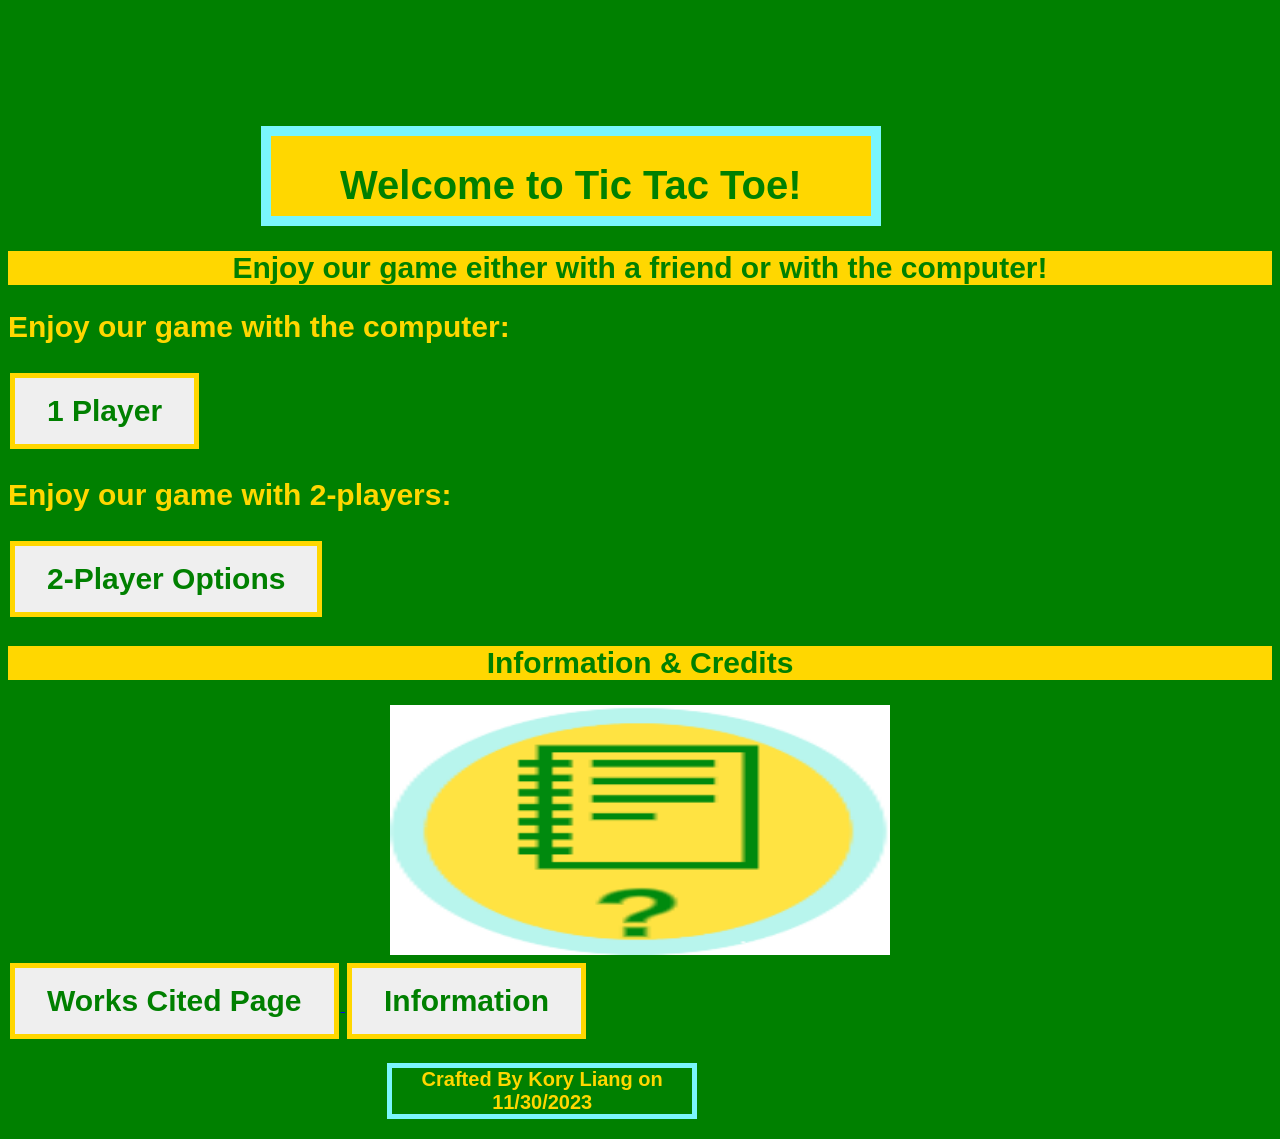
<file: index.html>
<!DOCTYPE html>
<html lang="en">

  <head>
    <meta charset="UTF-8">
    <meta http-equiv="X-UA-Compatible" content="IE=edge">
    <meta name="viewport" content="width=device-width, initial-scale=1.0">

    <!-- Fonts -->
    <link rel="preconnect" href="https://fonts.gstatic.com">
    <link href="https://fonts.googleapis.com/css2?family=Itim&display=swap" rel="stylesheet">

    <!-- CSS & Head content -->
    <link rel="stylesheet" href="index.css">

    <title>tic-tac-toe</title>
    <link rel="icon" href="images/favicon.png" alt="icon">
  </head>

<body>
    <div class="title">
      <h1 style="font-size: 40px;">Welcome to Tic Tac Toe!</h1>
    </div>

    <h2 style="text-align: center; background-color: gold; color: green;">
      Enjoy our game either with a friend or with the computer!
    </h2>

    <!-- Game Versions -->
    <h2>Enjoy our game with the computer:</h2>

    <a href="singles/singles.html">
      <button class="button button1">1 Player</button>
    </a>

    <h2>Enjoy our game with 2-players:</h2>
    <a href="twoplayers/door2.html">
      <button class="button button1">2-Player Options</button>
    </a>
 

    <!-- About the Project -->
    <div class="about">
      <h2 style="background-color: gold; color: green;">Information & Credits</h2>    
      <img src="images/about.png" alt="aboutpng" width="500px" height="250px">
    </div>

      <a href="about/cites.html">
        <button class="button button2">Works Cited Page</button>
      </a>

      <a href="about/report.html">
          <button class="button button2">Information</button>
      </a>

      <h3 style="font-size: 20px; 
        text-align: center; 
        border: 5px solid #79F6FC; 
        width: 300px; 
        position: relative;
        z-index: 1;
        top: 0;
        bottom: 0;
        left: 30%;">
        Crafted By Kory Liang on 11/30/2023
      </h3>
  </body>

</html>


</html>
</file>
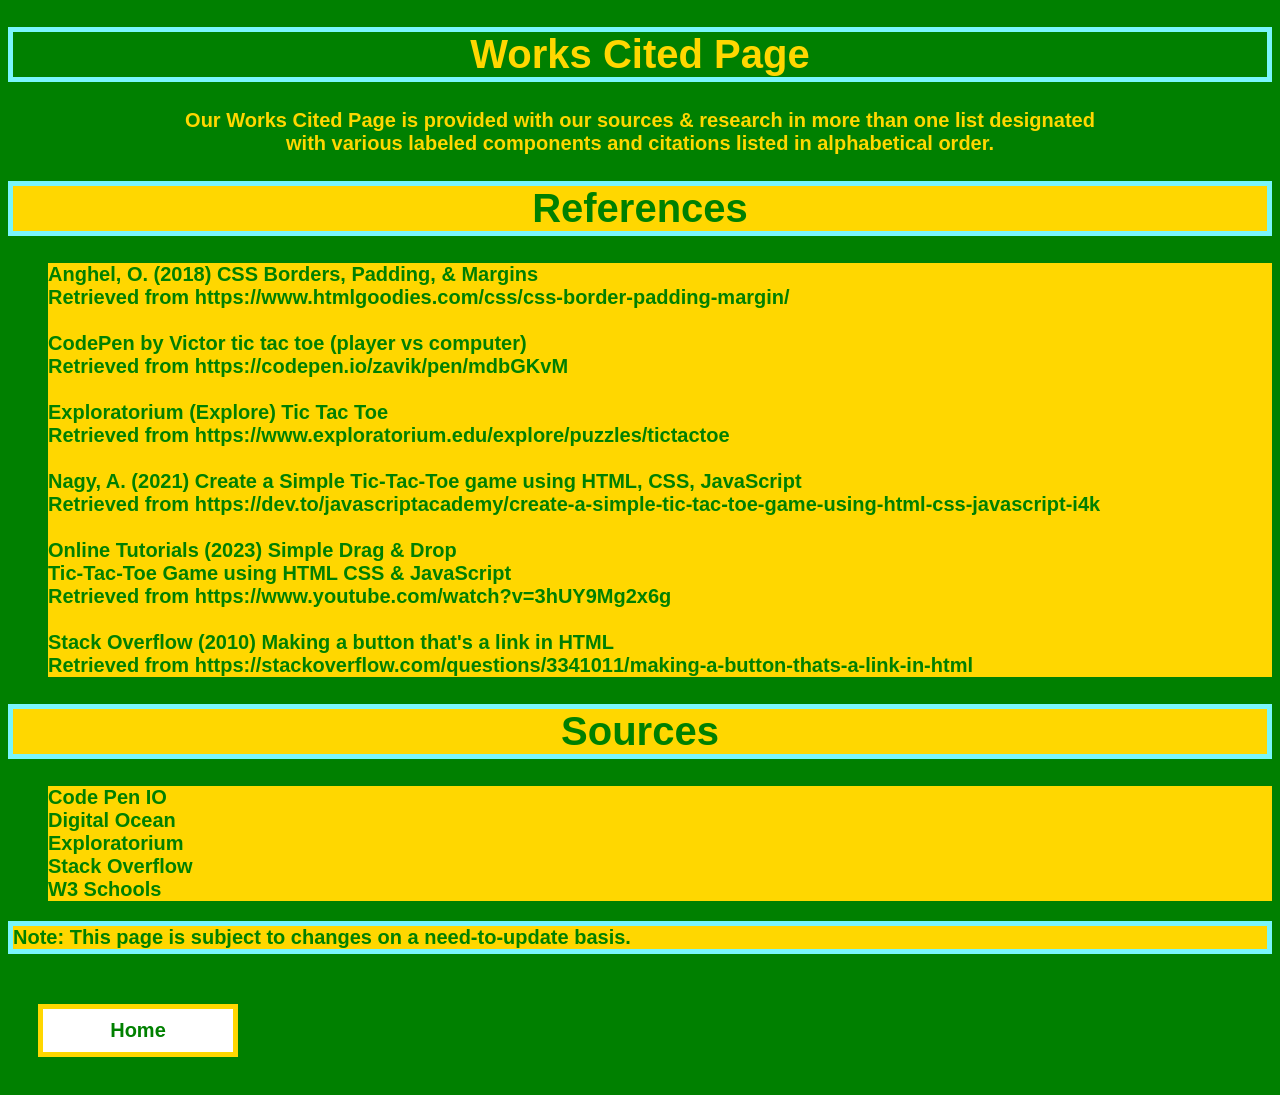
<file: about/cites.html>
<!DOCTYPE html>
<html lang="en">

<head>
  <meta charset="UTF-8">
  <meta http-equiv="X-UA-Compatible" content="IE=edge">
  <meta name="viewport" content="width=device-width, initial-scale=1.0">

  <!-- Fonts -->
  <link rel="preconnect" href="https://fonts.gstatic.com">
  <link href="https://fonts.googleapis.com/css2?family=Itim&display=swap" rel="stylesheet">

  <!-- CSS & Head content -->
  <link rel="stylesheet" href="about.css">

  <title>tic-tac-toe</title>
  <link rel="icon" href="../TicTacToe/images/favicon.png" alt="icon">
</head>

<body>
  <h1>Works Cited Page</h1>

  <h3>Our Works Cited Page is provided with our sources & research in more than one list designated<br>
    with various labeled components and citations listed in alphabetical order.</h3>

  <h1 style="background-color: gold; color: green;">References</h1>
  <ol>
    <p>
      Anghel, O. (2018) CSS Borders, Padding, & Margins<br>Retrieved from
      https://www.htmlgoodies.com/css/css-border-padding-margin/<br>
      
      <br>

      CodePen by Victor tic tac toe (player vs computer)<br>
      Retrieved from https://codepen.io/zavik/pen/mdbGKvM<br>

      <br>

      <!-- Read about Tic Tac Toe:-->
      Exploratorium (Explore) Tic Tac Toe<br>
      Retrieved from https://www.exploratorium.edu/explore/puzzles/tictactoe<br>

      <br>

      Nagy, A. (2021) Create a Simple Tic-Tac-Toe game using HTML, CSS, JavaScript<br>
      Retrieved from https://dev.to/javascriptacademy/create-a-simple-tic-tac-toe-game-using-html-css-javascript-i4k<br>

      <br>

      Online Tutorials (2023) Simple Drag & Drop<br> 
      Tic-Tac-Toe Game using HTML CSS & JavaScript<br> 
      Retrieved from https://www.youtube.com/watch?v=3hUY9Mg2x6g<br>

      <br>

      Stack Overflow (2010)
      Making a button that's a link in HTML 
      <br>Retrieved from https://stackoverflow.com/questions/3341011/making-a-button-thats-a-link-in-html 
    </p>
  </ol>

  <h1 style="background-color: gold; color: green;">Sources</h1>
  <ul>
    <p>Code Pen IO<br>
      Digital Ocean<br>
      Exploratorium<br>
      Stack Overflow<br>
      W3 Schools
    </p>
  </ul>

  <p style="border: 5px solid #79F6FC;">Note: This page is subject to changes on a need-to-update basis.</p>

  <a href="../index.html">
    <button class="home">Home</button>
  </a>

</body>

</html>
</file>
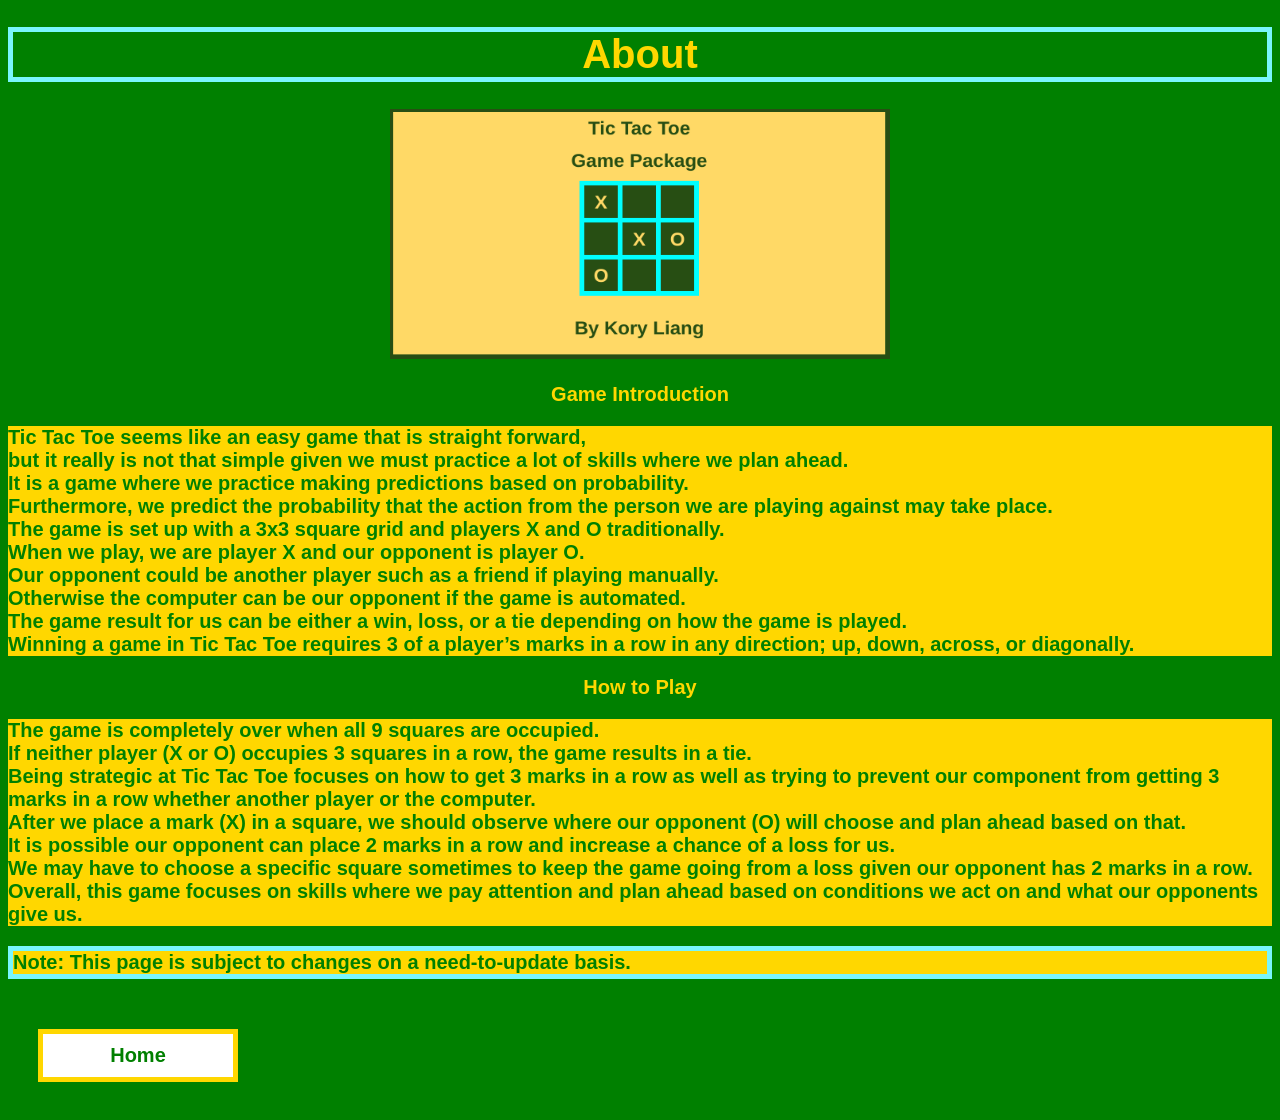
<file: about/report.html>
<!DOCTYPE html>
<html lang="en">
  <head>
    <meta charset="UTF-8">
    <meta http-equiv="X-UA-Compatible" content="IE=edge">
    <meta name="viewport" content="width=device-width, initial-scale=1.0">

    <!-- Fonts -->
    <link rel="preconnect" href="https://fonts.gstatic.com">
    <link href="https://fonts.googleapis.com/css2?family=Itim&display=swap" rel="stylesheet">

    <!-- CSS & Head content -->
    <link rel="stylesheet" href="about.css">

    <title>tic-tac-toe</title>
    <link rel="icon" href="../TicTacToe/images/favicon.png" alt="icon">
  </head>

  <body>
    <h1>About</h1>
    <div class="title">
      <img src="../images/title.png" alt="homepic" width="500px" height="250px">
    </div>

    <h3>Game Introduction</h3>
    <p>
      Tic Tac Toe seems like an easy game that is straight forward,<br> 
      but it really is not that simple given we must practice a lot of skills where we plan ahead.<br>  
      It is a game where we practice making predictions based on probability.<br>  
      Furthermore, 
      we predict the probability that the action from the person we are playing against may take place.<br>  
      The game is set up with a 3x3 square grid and players X and O traditionally.<br>  
      When we play, we are player X and our opponent is player O.<br>  
      Our opponent could be another player such as a friend if playing manually.<br>  
      Otherwise the computer can be our opponent if the game is automated.<br>  
      The game result for us can be either a win, loss, 
      or a tie depending on how the game is played.<br>  
      Winning a game in Tic Tac Toe requires 3 of a player’s marks in a row in any direction; 
      up, down, across, or diagonally. 
    </p>

    <h3>How to Play</h3>
    <p>
      The game is completely over when all 9 squares are occupied.<br>  
      If neither player (X or O) occupies 3 squares in a row, the game results in a tie.<br>  
      Being strategic at Tic Tac Toe focuses on how to get 3 marks in a row as well as 
      trying to prevent our component from getting 3 marks in a row whether another player or the computer.<br>  
      After we place a mark (X) in a square, 
      we should observe where our opponent (O) will choose and plan ahead based on that.<br>  
      It is possible our opponent can place 2 marks in a row and increase a chance of a loss for us.<br>  
      We may have to choose a specific square sometimes 
      to keep the game going from a loss given our opponent has 2 marks in a row.<br>  
      Overall, this game focuses on skills where we pay attention and plan ahead 
      based on conditions we act on and what our opponents give us.
    </p>

    <p style="border: 5px solid #79F6FC;">Note: This page is subject to changes on a need-to-update basis.</p>
    
      <a href="../index.html">
        <button class="home">Home</button>
      </a>

  </body>
</html>
</file>
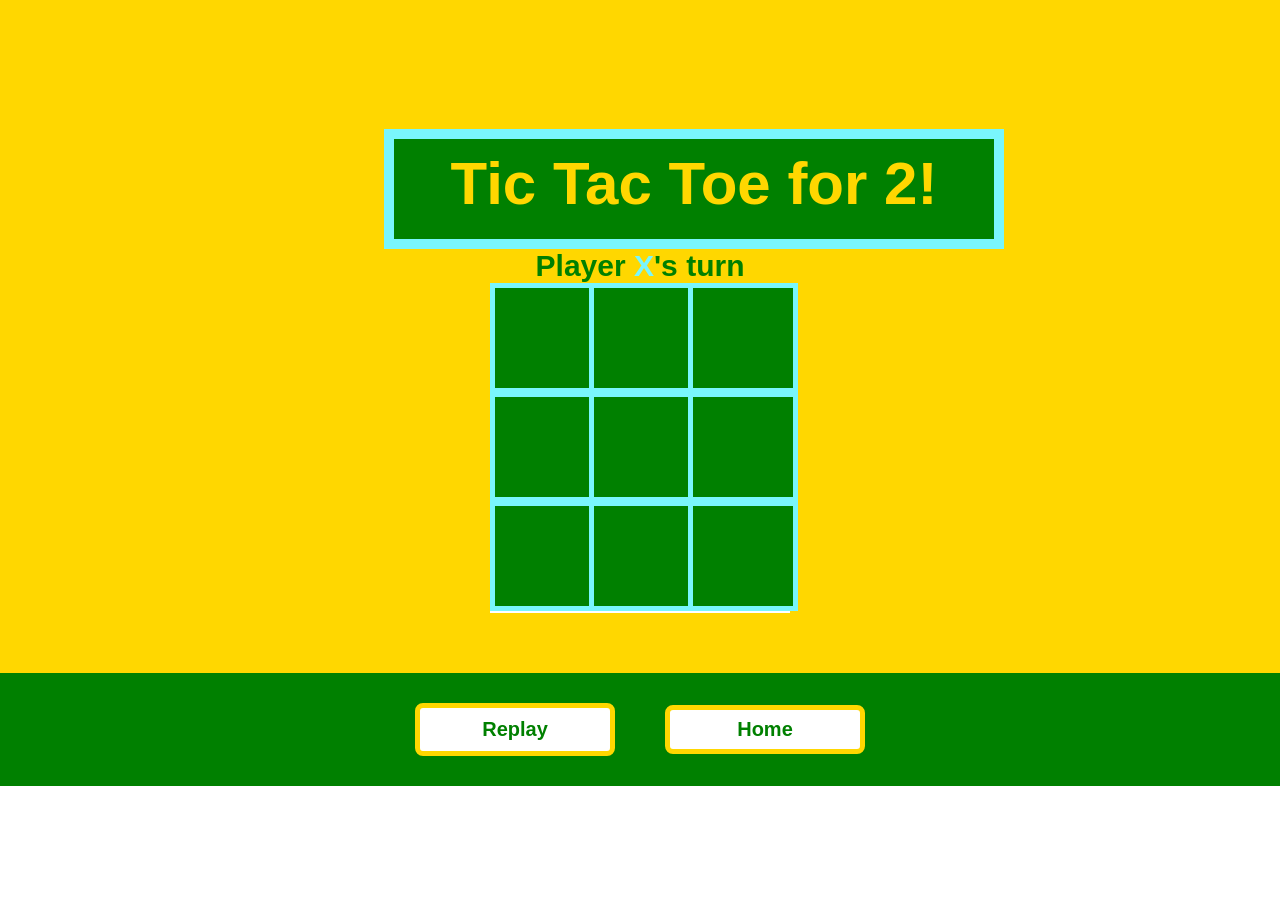
<file: multiples/multiples.html>
<!-- 
Sources: 
https://www.htmlgoodies.com/css/css-border-padding-margin/

https://dev.to/javascriptacademy/create-a-simple-tic-tac-toe-game-using-html-css-javascript-i4k
-->

<!DOCTYPE html>
<html lang="en">

<head>
  <meta charset="UTF-8">
  <meta http-equiv="X-UA-Compatible" content="IE=edge">
  <meta name="viewport" content="width=device-width, initial-scale=1.0">

  <!-- CSS & JS Functionalities for the 2-player game -->
  <script type="text/javascript" src="multiples.js"></script>
  <link rel="stylesheet" href="multiples.css">

  <!-- Fonts -->
  <link rel="preconnect" href="https://fonts.gstatic.com">
  <link href="https://fonts.googleapis.com/css2?family=Itim&display=swap" rel="stylesheet">

  <!-- Head content -->
  <title>tic-tac-toe</title>
  <link rel="icon" href="../images/favicon1-1.JPG" alt="icon">
</head>

<body>
  <main class="background">
    <section class="title">
      <h1>Tic Tac Toe for 2!</h1>
    </section>

    <section class="display">
      Player <span class="display-player playerX">X</span>'s turn
    </section>

    <section class="container">
      <div class="tile"></div>
      <div class="tile"></div>
      <div class="tile"></div>
      <div class="tile"></div>
      <div class="tile"></div>
      <div class="tile"></div>
      <div class="tile"></div>
      <div class="tile"></div>
      <div class="tile"></div>
    </section>

    <section class="display announcer hide"></section>

    <section class="controls">
      <button id="reset">Replay</button>

      <a href="../index.html">
        <button class="home">Home</button>
      </a>
    </section>

  </main>
</body>

</html>
</file>
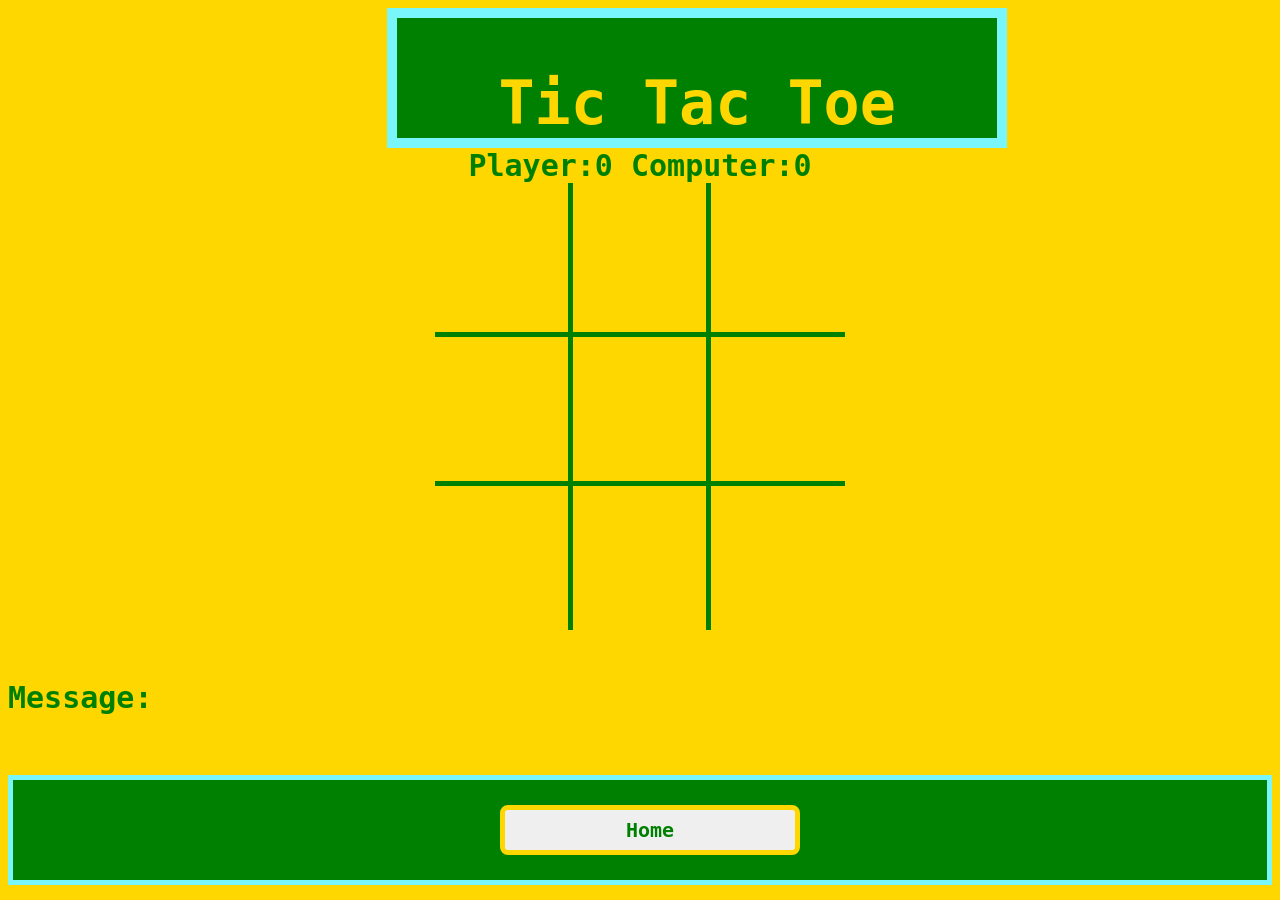
<file: singles/singles.html>
<!DOCTYPE html>
<html lang="en">

<head>
  <meta charset="UTF-8">
  <meta http-equiv="X-UA-Compatible" content="IE=edge">
  <meta name="viewport" content="width=device-width, initial-scale=1.0">
  <script src="https://code.jquery.com/jquery-3.6.0.min.js"></script>

  <!-- CSS & JS Functionalities for the 1-player game -->
  <script type="text/javascript" src="singles.js"></script>
  <link rel="stylesheet" href="singles.css">

  <!-- Fonts -->
  <link rel="preconnect" href="https://fonts.gstatic.com">
  <link href="https://fonts.googleapis.com/css2?family=Itim&display=swap" rel="stylesheet">

  <title>tic-tac-toe</title>
  <link rel="icon" href="../images/favicon1-1.JPG" alt="icon">
</head>

<body>
  <section class="title">
    <h1>Tic Tac Toe</h1>
  </section>

  <div class="score">Player:<span class="playerScore">0</span> Computer:<span class="computerScore">0</span></div>

  <div class="tictactoe-board">
    <script src="https://ajax.googleapis.com/ajax/libs/jquery/2.1.3/jquery.min.js"></script>
    <script>
      for (var i = 0; i < 3; i++) {
        document.write('<div class="board-row">');
        for (var j = 0; j < 3; j++) {
          document.write('<div class="board-cell cell-');
          document.write(i + '-' + j);
          document.write('">' + "&nbsp" + '</div>');
        };
        document.write('</div>');
      };
    </script>
  </div>

  <div class="message">
    Message: <span class="message-text">&nbsp;</span>
  </div>

  <!-- Game Home Page -->
  <section class="controls">
    <a href="../index.html">
      <button class="home">Home</button>
    </a>
  </section>
</body>

</html>
</file>
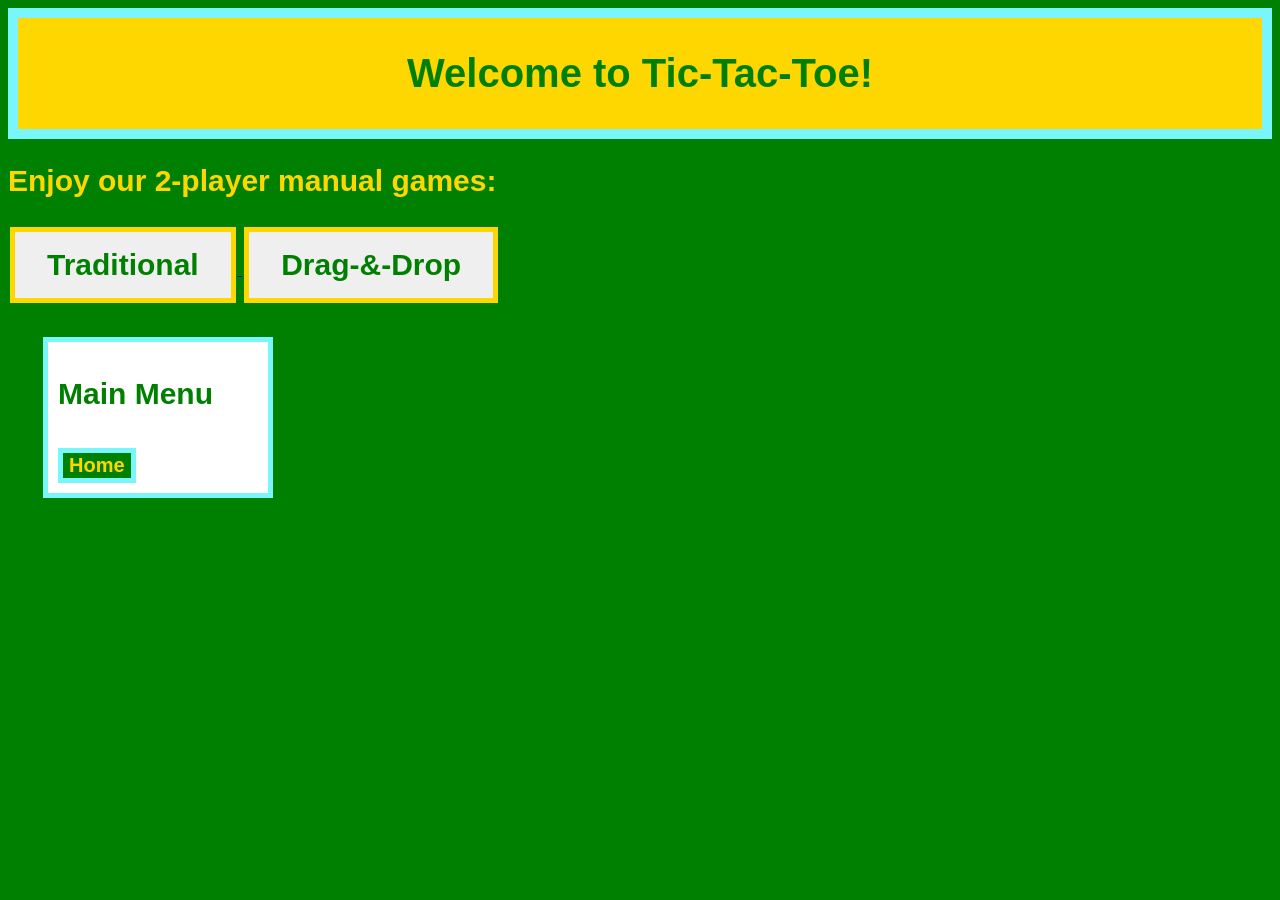
<file: twoplayers/door2.html>
<!DOCTYPE html>
<html>
    <head>
        <meta charset="UTF-8">
        <meta http-equiv="X-UA-Compatible" content="IE=edge">
        <meta name="viewport" content="width=device-width, initial-scale=1.0">
      
        <!-- Stylesheet -->
        <link rel="preconnect" href="https://fonts.gstatic.com">
      
        <!-- CSS & Head content -->
        <link rel="stylesheet" type="text/css" href="door2.css">
      
        <title>tic-tac-toe</title>
        <link rel="icon" href="../TicTacToe/images/favicon.png" alt="icon">
    </head>

    <body>
        <section class="welcome">
          <h1 style="font-size: 40px">Welcome to Tic-Tac-Toe!</h1>
        </section>
        
        <section class="games">
            <h2>Enjoy our 2-player manual games:</h2>
            
            <a href="../twoplayers/multiples/multiples.html">
              <button class="button button1">Traditional</button>
            </a>
      
            <a href="../twoplayers/animated/svg2.html">
              <button class="button button1">Drag-&-Drop</button>
            </a>
        </section>

        <section class="home">
            <h2>Main Menu</h2>
            <a href="../index.html"><button id="home">Home</button></a>
        </section>
    </body>
</html>
</file>
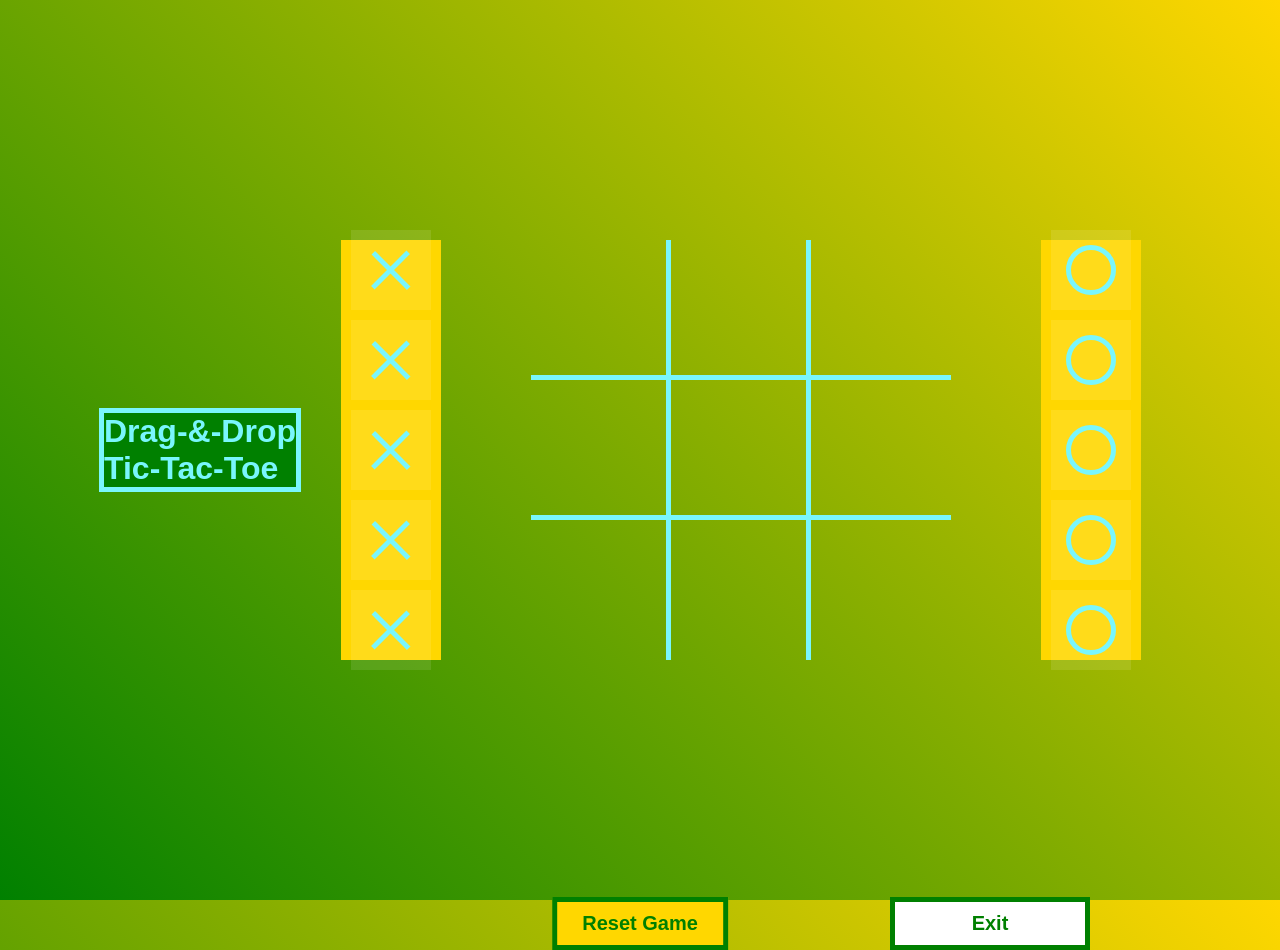
<file: twoplayers/animated/svg2.html>
<!DOCTYPE html>
<html lang="en">

<head>
  <meta charset="UTF-8">
  <meta http-equiv="X-UA-Compatible" content="IE=edge">
  <meta name="viewport" content="width=device-width, initial-scale=1.0">
  
  <title>tic-tac-toe</title>
  <link rel="icon" href="images/favicon.png" alt="icon">

  <!-- Stylesheet -->
  <link rel="stylesheet" type="text/css" href="../animated/svg2.css">
  <link rel="preconnect" href="https://fonts.gstatic.com">
</head>

<body>
  <h1>Drag-&-Drop<br>Tic-Tac-Toe</h1>

  <div class="drag">
    <div class="dragBox">
      <div class="cross" draggable="true" ondragstart="drag(event)" id="cross1"></div>
    </div>

    <div class="dragBox">
      <div class="cross" draggable="true" ondragstart="drag(event)" id="cross2"></div>
    </div>

    <div class="dragBox">
      <div class="cross" draggable="true" ondragstart="drag(event)" id="cross3"></div>
    </div>

    <div class="dragBox">
      <div class="cross" draggable="true" ondragstart="drag(event)" id="cross4"></div>
    </div>

    <div class="dragBox">
      <div class="cross" draggable="true" ondragstart="drag(event)" id="cross5"></div>
    </div>
  </div>

  <div class="board">
    <div class="dropBox" ondrop="drop(event)" ondragover="allowDrop(event)"></div>
    <div class="dropBox" ondrop="drop(event)" ondragover="allowDrop(event)"></div>
    <div class="dropBox" ondrop="drop(event)" ondragover="allowDrop(event)"></div>

    <div class="dropBox" ondrop="drop(event)" ondragover="allowDrop(event)"></div>
    <div class="dropBox" ondrop="drop(event)" ondragover="allowDrop(event)"></div>
    <div class="dropBox" ondrop="drop(event)" ondragover="allowDrop(event)"></div>

    <div class="dropBox" ondrop="drop(event)" ondragover="allowDrop(event)"></div>
    <div class="dropBox" ondrop="drop(event)" ondragover="allowDrop(event)"></div>
    <div class="dropBox" ondrop="drop(event)" ondragover="allowDrop(event)"></div>
  </div>

  <div class="drag">
    <div class="dragBox">
      <div class="circle" draggable="true" ondragstart="drag(event)" id="circle1"></div>
    </div>

    <div class="dragBox">
      <div class="circle" draggable="true" ondragstart="drag(event)" id="circle2"></div>
    </div>

    <div class="dragBox">
      <div class="circle" draggable="true" ondragstart="drag(event)" id="circle3"></div>
    </div>

    <div class="dragBox">
      <div class="circle" draggable="true" ondragstart="drag(event)" id="circle4"></div>
    </div>

    <div class="dragBox">
      <div class="circle" draggable="true" ondragstart="drag(event)" id="circle5"></div>
    </div>
  </div>

  <button class="reset" onclick="reset(event)">Reset Game</button>

  <a href="../door2.html">
    <button class="home">Exit</button>
  </a>

  <script>
    function reset(event) {
      location.reload();
    }

    function allowDrop(event) {
      event.preventDefault();
    }

    function drag(event) {
      event.dataTransfer.setData("text", event.target.id);
    }

    function drop(event) {
      event.preventDefault();
      var data = event.dataTransfer.getData("text");
      event.target.appendChild(document.getElementById(data));
    }
  </script>
</body>

</html>
</file>
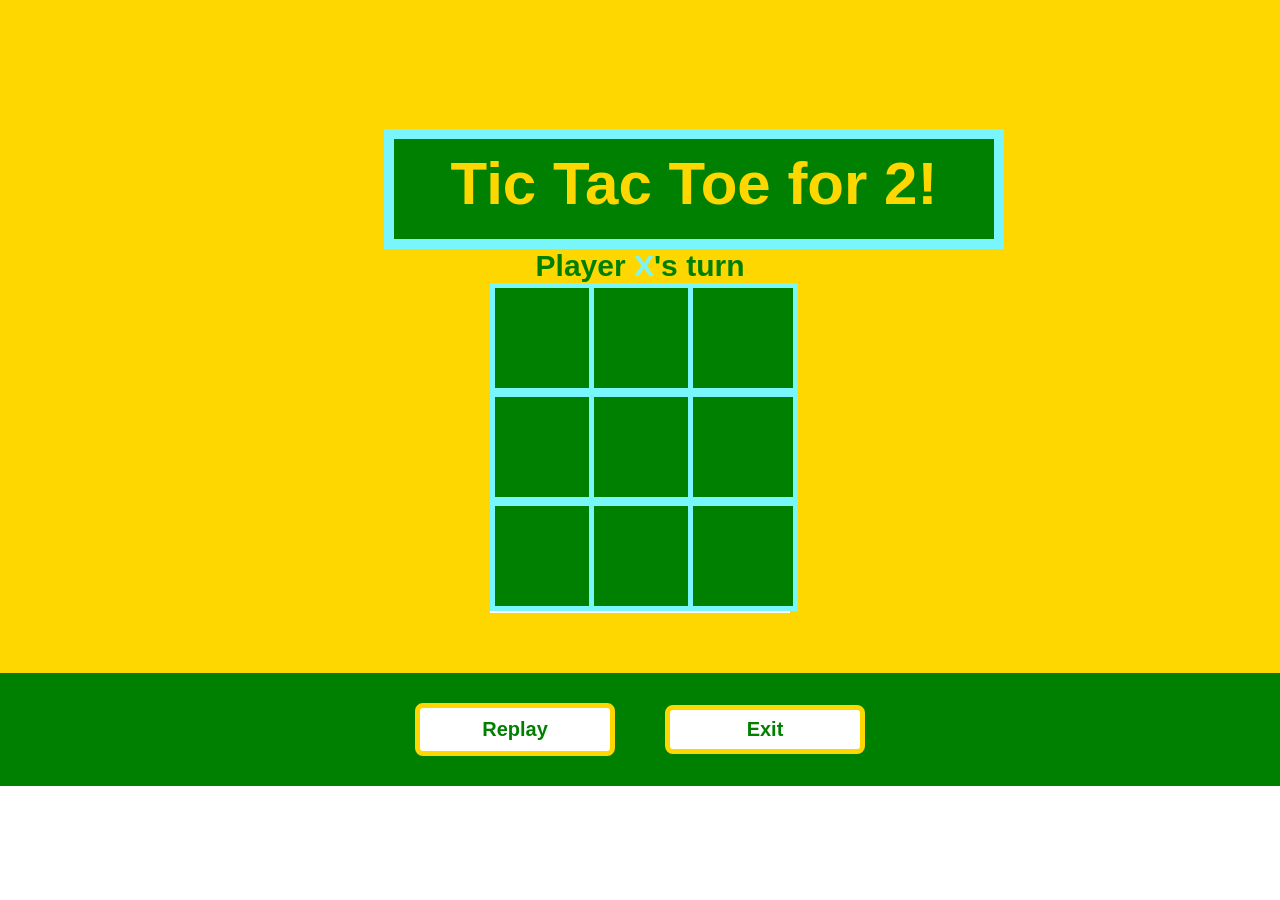
<file: twoplayers/multiples/multiples.html>
<!DOCTYPE html>
<html lang="en">

<head>
  <meta charset="UTF-8">
  <meta http-equiv="X-UA-Compatible" content="IE=edge">
  <meta name="viewport" content="width=device-width, initial-scale=1.0">

  <!-- CSS & JS Functionalities for the 2-player game -->
  <script type="text/javascript" src="multiples.js"></script>
  <link rel="stylesheet" href="multiples.css">

  <!-- Fonts -->
  <link rel="preconnect" href="https://fonts.gstatic.com">
  <link href="https://fonts.googleapis.com/css2?family=Itim&display=swap" rel="stylesheet">

  <!-- Head content -->
  <title>tic-tac-toe</title>
  <link rel="icon" href="../images/favicon1-1.JPG" alt="icon">
</head>

<body>
  <main class="background">
    <section class="title">
      <h1>Tic Tac Toe for 2!</h1>
    </section>

    <section class="display">
      Player <span class="display-player playerX">X</span>'s turn
    </section>

    <section class="container">
      <div class="tile"></div>
      <div class="tile"></div>
      <div class="tile"></div>
      <div class="tile"></div>
      <div class="tile"></div>
      <div class="tile"></div>
      <div class="tile"></div>
      <div class="tile"></div>
      <div class="tile"></div>
    </section>

    <section class="display announcer hide"></section>

    <section class="controls">
        <button id="reset">Replay</button>

        <a href="../door2.html">
          <button class="exit">Exit</button>
        </a>
    </section>
  </main>
</body>

</html>
</file>
<file: index.css>
.title {
  color: green;
  position: relative;
  z-index: 1;
  top: 0;
  bottom: 0;
  left: 20%;
  text-align: center;
  font-size: 40px;
  margin-top: 10%;
  background-color: gold;
  height: 80px;
  border: 10px solid #79F6FC;
  width: 600px;
}

body {
  font-family: arial;
  background: green;
  color: gold;
}

h2 { font-size: 30px; }

.about {
  position: relative;
  z-index: 1;
  top: 0;
  bottom: 0; 
  text-align: center;
  justify-content: center;
  align-items: center;
}

/* Use the transition-duration property to determine the speed of the "hover" effect: */
.button {
  border: none;
  padding: 16px 32px;
  text-align: center;
  text-decoration: none;
  display: inline-block;
  font-size: 16px;
  margin: 4px 2px;
  transition-duration: 0.4s;
  cursor: pointer;
}

.button1,
.button2 {
  color: green;
  border: 5px solid gold;
  font-family: arial;
  font-weight: bold;
  font-size: 30px;
}

.button2 {
  justify-content: center;
  align-items: center;
}

.button1:hover,
.button2:hover {
  background-color: #79F6FC;
  color: green;
}
</file>
<file: about/about.css>
body {
  background-color: green;
  font-weight: bold;
  font-family: arial;
  color: gold;
}

h1 {
  border: 5px solid #79F6FC;
  text-align: center;
  font-size: 40px;
}

h3 {
  font-size: 20px;
  text-align: center;
}

.title {
  justify-content: center;
  align-items: center;
  text-align: center;
}

p {
  background-color: gold;
  color: green;
  font-size: 20px;
}

.home {
  cursor: pointer;
  border: 5px solid gold;
  background-color: white;
  color: green;
  font-size: 20px;
  font-weight: bold;
  width: 200px;
  padding: 10px;
  margin: 30px;
}

.home:hover {
  background-color: #79F6FC;
  color: green;
}
</file>
<file: multiples/multiples.css>
* {
  padding: 0;
  margin: 0;
  font-family: arial;
}

.background {
  background-color: gold;
  height: 100%;
  margin: 0;
  padding-top: 1px;
}

.title {
  background-color: green;
  position: relative;
  z-index: 1;
  top: 0;
  bottom: 0;
  left: 30%;
  text-align: center;
  padding-top: 10px;
  padding-bottom: 10px;
  font-size: 40px;
  margin-top: 10%;
  color: gold;
  height: 80px;
  border: 10px solid #79F6FC;
  width: 600px;
}

.display {
  color: green;
  font-size: 30px;
  text-align: center;
  font-weight: bold;
}

.hide {
  display: none;
}

.container {
  margin: 0 auto;
  display: grid;
  grid-template-columns: 33% 33% 33%;
  grid-template-rows: 33% 33% 33%;
  max-width: 300px;
  background-color: white;
}

.tile {
  border: 5px solid #79F6FC;
  background-color: green;
  min-width: 100px;
  min-height: 100px;
  display: flex;
  justify-content: center;
  align-items: center;
  font-size: 50px;
  cursor: pointer;
}

.playerX,
.playerO {
  font-weight: bold;
  color: #79F6FC;
}

.controls {
  background-color: green;
  font-size: 30px;
  font-weight: bold;
  display: flex;
  flex-direction: row;
  justify-content: center;
  align-items: center;
  margin-top: 2em;
}

.controls button {
  padding: 8px;
  border-radius: 8px;
  font-size: 20px;
  margin-left: 1em;
  cursor: pointer;
  border: 5px solid gold;
}

.home,
#reset {
  background-color: white;
  color: green;
  font-size: 20px;
  font-weight: bold;
  width: 200px;
  padding: 10px;
  margin: 30px;
}

.home:hover,
#reset:hover {
  background-color: #79F6FC;
  color: green;
}

.restart {
  background-color: #79F6FC;
}
</file>
<file: singles/singles.css>
@import url(https://fonts.googleapis.com/css?family=Dancing+Script);

body {
  font-family: monospace;
  font-weight: bold;
  font-size: 30px;
  background-color: gold;
  color: green;
}

.text-center {
  text-align: center;
}

.title {
  background-color: green;
  position: relative;
  z-index: 1;
  top: 0;
  bottom: 0;
  left: 30%;
  text-align: center;
  padding-bottom: 40px;
  font-size: 40px;
  color: gold;
  height: 80px;
  border: 10px solid #79F6FC;
  width: 600px;
}

.score {
  color: green;
  text-align: center;
}

.tictactoe-board {
  width: 410px;
  margin: 0px auto;
}

.board-row {
  clear: both;
  margin: 0px auto;
  border-bottom: 5px solid green;
}

.board-row:first-of-type {
  border-bottom: 0px;
}

.board-cell {
  float: left;
  font-size: 8rem;
  padding: 0px 28px 0px 28px;
  cursor: pointer;
}

.board-row>.board-cell {
  border-right: 5px solid green;
}

.board-row>.board-cell:last-of-type {
  border-right: 0px;
}

.message {
  clear: both;
  padding-top: 50px;
}

.controls {
  height: 100px;
  border: 5px solid #79F6FC;
  background-color: green;
  font-size: 30px;
  font-weight: bold;
  display: flex;
  flex-direction: row;
  justify-content: center;
  align-items: center;
  margin-top: 2em;
}

.controls button {
  padding: 8px;
  border-radius: 8px;
  font-size: 20px;
  margin-left: 1em;
  cursor: pointer;
  border: 5px solid gold;
  width: 300px;
}

.home {
  color: green;
  border: 5px solid gold;
  font-weight: bold;
  font-size: 30px;
  font-family: monospace;
}

.home:hover {
  background-color: #79F6FC;
  color: green;
}
</file>
<file: twoplayers/door2.css>
.welcome {
  color: green;
  position: relative;
  font-size: 40px;
  text-align: center;
  background-color: gold;
  border: 10px solid #79F6FC;
}

body {
  font-family: arial;
  background: green;
  color: gold;
}

h2 { font-size: 30px; }

/* Use the transition-duration property to determine the speed of the "hover" effect: */
.button {
  border: none;
  padding: 16px 32px;
  text-align: center;
  text-decoration: none;
  display: inline-block;
  font-size: 16px;
  margin: 4px 2px;
  transition-duration: 0.4s;
  cursor: pointer;
}

.button1 {
  color: green;
  border: 5px solid gold;
  font-family: arial;
  font-weight: bold;
  font-size: 30px;
}

.button1:hover {
  background-color: #79F6FC;
  color: green;
}

.home {
  position: absolute;
  left: 10%;
  transform: translateX(-50%);
  border: 5px solid #79f6fc;
  outline: none;
  background: white;
  color: green;
  cursor: pointer;
  font-size: 40px;
  font-weight: bold;
  width: 200px;
  padding: 10px;
  margin: 30px;
}

.home:hover {
  background-color: gold;
  color: green;
}

#home {
  font-size: 20px;
  font-weight: bold;
  color: gold;
  border: 5px solid #79f6fc;
  background-color: green;
}
</file>
<file: twoplayers/animated/svg2.css>
* {
  padding: 0;
  margin: 0;
  box-sizing: border-box;
  font-family: arial;
}

body {
  display: flex;
  justify-content: center;
  align-items: center;
  min-height: 100vh;
  background: linear-gradient(45deg, green, gold);
}

h1 {
  color: #79f6fc;
  background-color: green;
  font-weight: bold;
  border: 5px solid #79f6fc;
}

.board {
  position: relative;
  display: grid;
  grid-template-columns: repeat(3, 1fr);
  margin: 0 50px;
}

.board .dropBox {
  position: relative;
  width: 140px;
  height: 140px;
  border-right: 5px solid #79f6fc;
  border-bottom: 5px solid #79f6fc;
  padding: 10px;
  display: flex;
  justify-content: center;
  align-items: center;

}

.board .dropBox:nth-child(3),
.board .dropBox:nth-child(6),
.board .dropBox:nth-child(9) {
  border-right: none;
}

.board .dropBox:nth-child(7),
.board .dropBox:nth-child(8),
.board .dropBox:nth-child(9) {
  border-bottom: none;
}

.board .dropBox div {
  pointer-events: none;
  scale: 1.5;
}

.drag {
  position: relative;
  display: flex;
  justify-content: center;
  align-items: center;
  flex-direction: column;
  height: 420px;
  width: 100px;
  gap: 10px;
  margin: 0 40px;
  cursor: grab;
  background: gold;
}

.drag .dragBox {
  padding: 15px;
  background: rgba(255, 255, 255, 0.1);
}

.cross {
  position: relative;
  width: 50px;
  height: 50px;
  display: flex;
  justify-content: center;
  align-items: center;
}

.cross::before {
  content: '';
  position: absolute;
  width: 5px;
  height: 100%;
  font-weight: bold;
  background: #79f6fc;
  transform: rotate(45deg);
}

.cross::after {
  content: '';
  position: absolute;
  height: 5px;
  width: 100%;
  background: #79f6fc;
  transform: rotate(45deg);
}

.circle {
  position: relative;
  width: 50px;
  height: 50px;
  display: flex;
  font-weight: bold;
  border: 5px solid #79f6fc;
  border-radius: 50%;
  justify-content: center;
  align-items: center;
}

.circle::before,
.circle::after {
  position: absolute;
}

.reset {
  position: absolute;
  bottom: -50px;
  left: 50%;
  transform: translateX(-50%);
  padding: 10px 25px;
  border: 5px solid green;
  outline: none;
  background-color: gold;
  color: green;
  font-weight: bold;
  font-size: 1.25em;
  cursor: pointer;
}

.reset:hover {
  background-color: #79f6fc;
  color: green;
}

.home {
  position: absolute;
  bottom: -80px;
  left: 75%;
  transform: translateX(-50%);
  border: 5px solid green;
  outline: none;
  background: white;
  color: green;
  cursor: pointer;
  font-size: 20px;
  font-weight: bold;
  width: 200px;
  padding: 10px;
  margin: 30px;
}

.home:hover {
  background-color: #79F6FC;
  color: green;
}
</file>
<file: twoplayers/multiples/multiples.css>
* {
  padding: 0;
  margin: 0;
  font-family: arial;
}

.background {
  background-color: gold;
  height: 100%;
  margin: 0;
  padding-top: 1px;
}

.title {
  background-color: green;
  position: relative;
  z-index: 1;
  top: 0;
  bottom: 0;
  left: 30%;
  text-align: center;
  padding-top: 10px;
  padding-bottom: 10px;
  font-size: 40px;
  margin-top: 10%;
  color: gold;
  height: 80px;
  border: 10px solid #79F6FC;
  width: 600px;
}

.display {
  color: green;
  font-size: 30px;
  text-align: center;
  font-weight: bold;
}

.hide {
  display: none;
}

.container {
  margin: 0 auto;
  display: grid;
  grid-template-columns: 33% 33% 33%;
  grid-template-rows: 33% 33% 33%;
  max-width: 300px;
  background-color: white;
}

.tile {
  border: 5px solid #79F6FC;
  background-color: green;
  min-width: 100px;
  min-height: 100px;
  display: flex;
  justify-content: center;
  align-items: center;
  font-size: 50px;
  cursor: pointer;
}

.playerX,
.playerO {
  font-weight: bold;
  color: #79F6FC;
}

.controls {
  background-color: green;
  font-size: 30px;
  font-weight: bold;
  display: flex;
  flex-direction: row;
  justify-content: center;
  align-items: center;
  margin-top: 2em;
}

.controls button {
  padding: 8px;
  border-radius: 8px;
  font-size: 20px;
  margin-left: 1em;
  cursor: pointer;
  border: 5px solid gold;
}

.exit,
#reset {
  background-color: white;
  color: green;
  font-size: 20px;
  font-weight: bold;
  width: 200px;
  padding: 10px;
  margin: 30px;
}

.exit:hover,
#reset:hover {
  background-color: #79F6FC;
  color: green;
}

.restart {
  background-color: #79F6FC;
}
</file>
